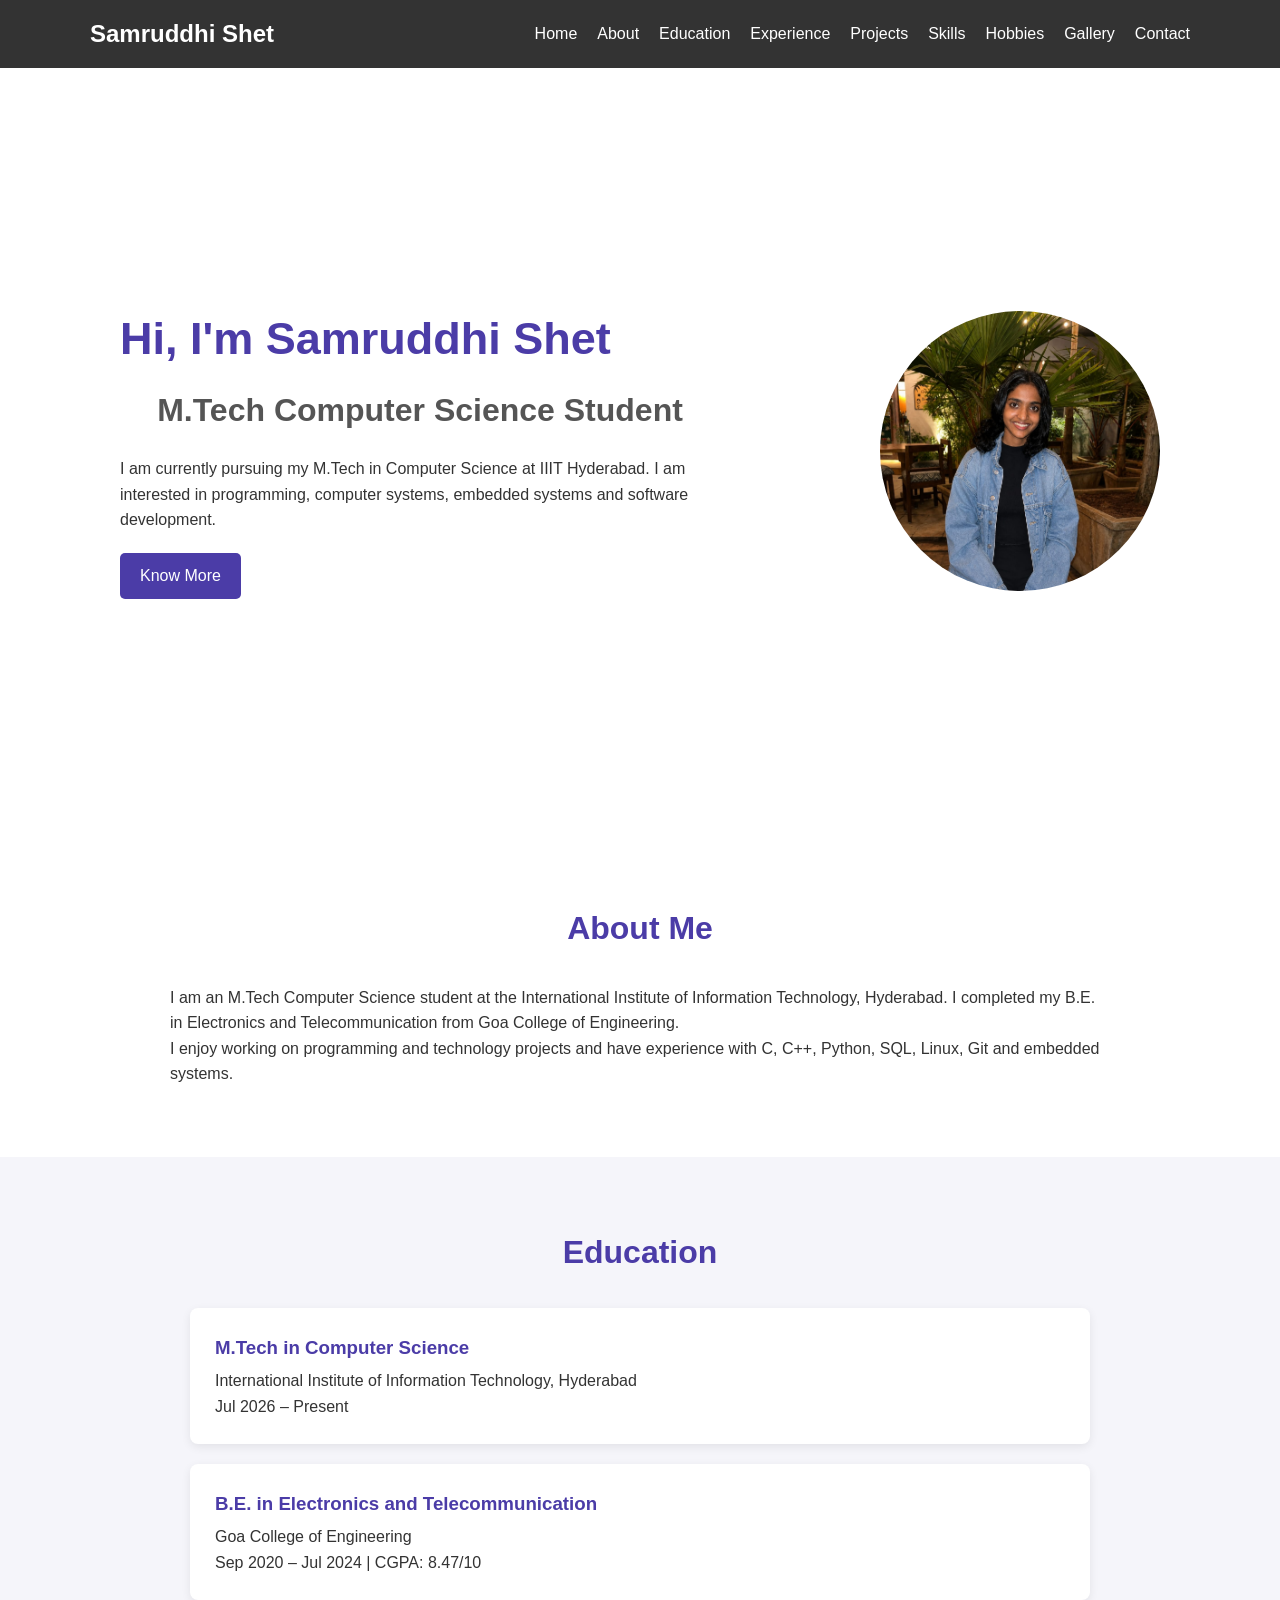
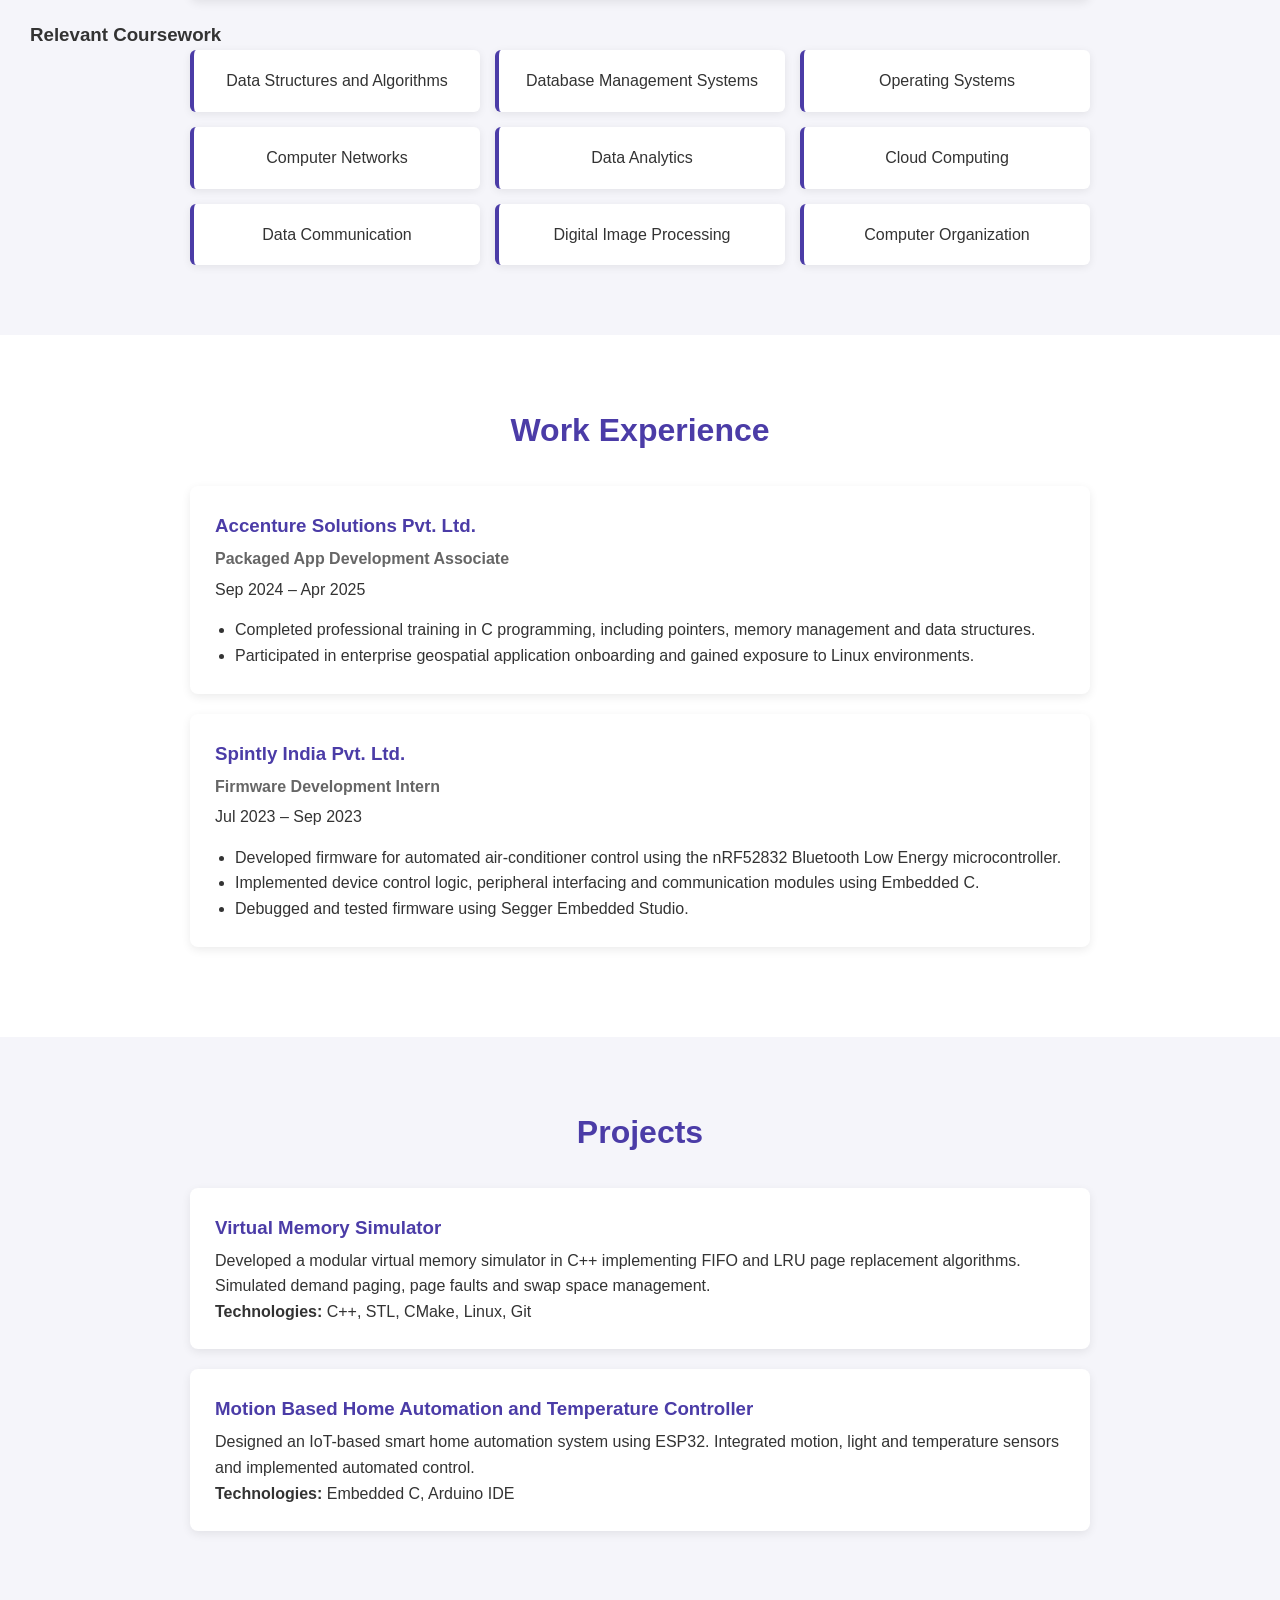
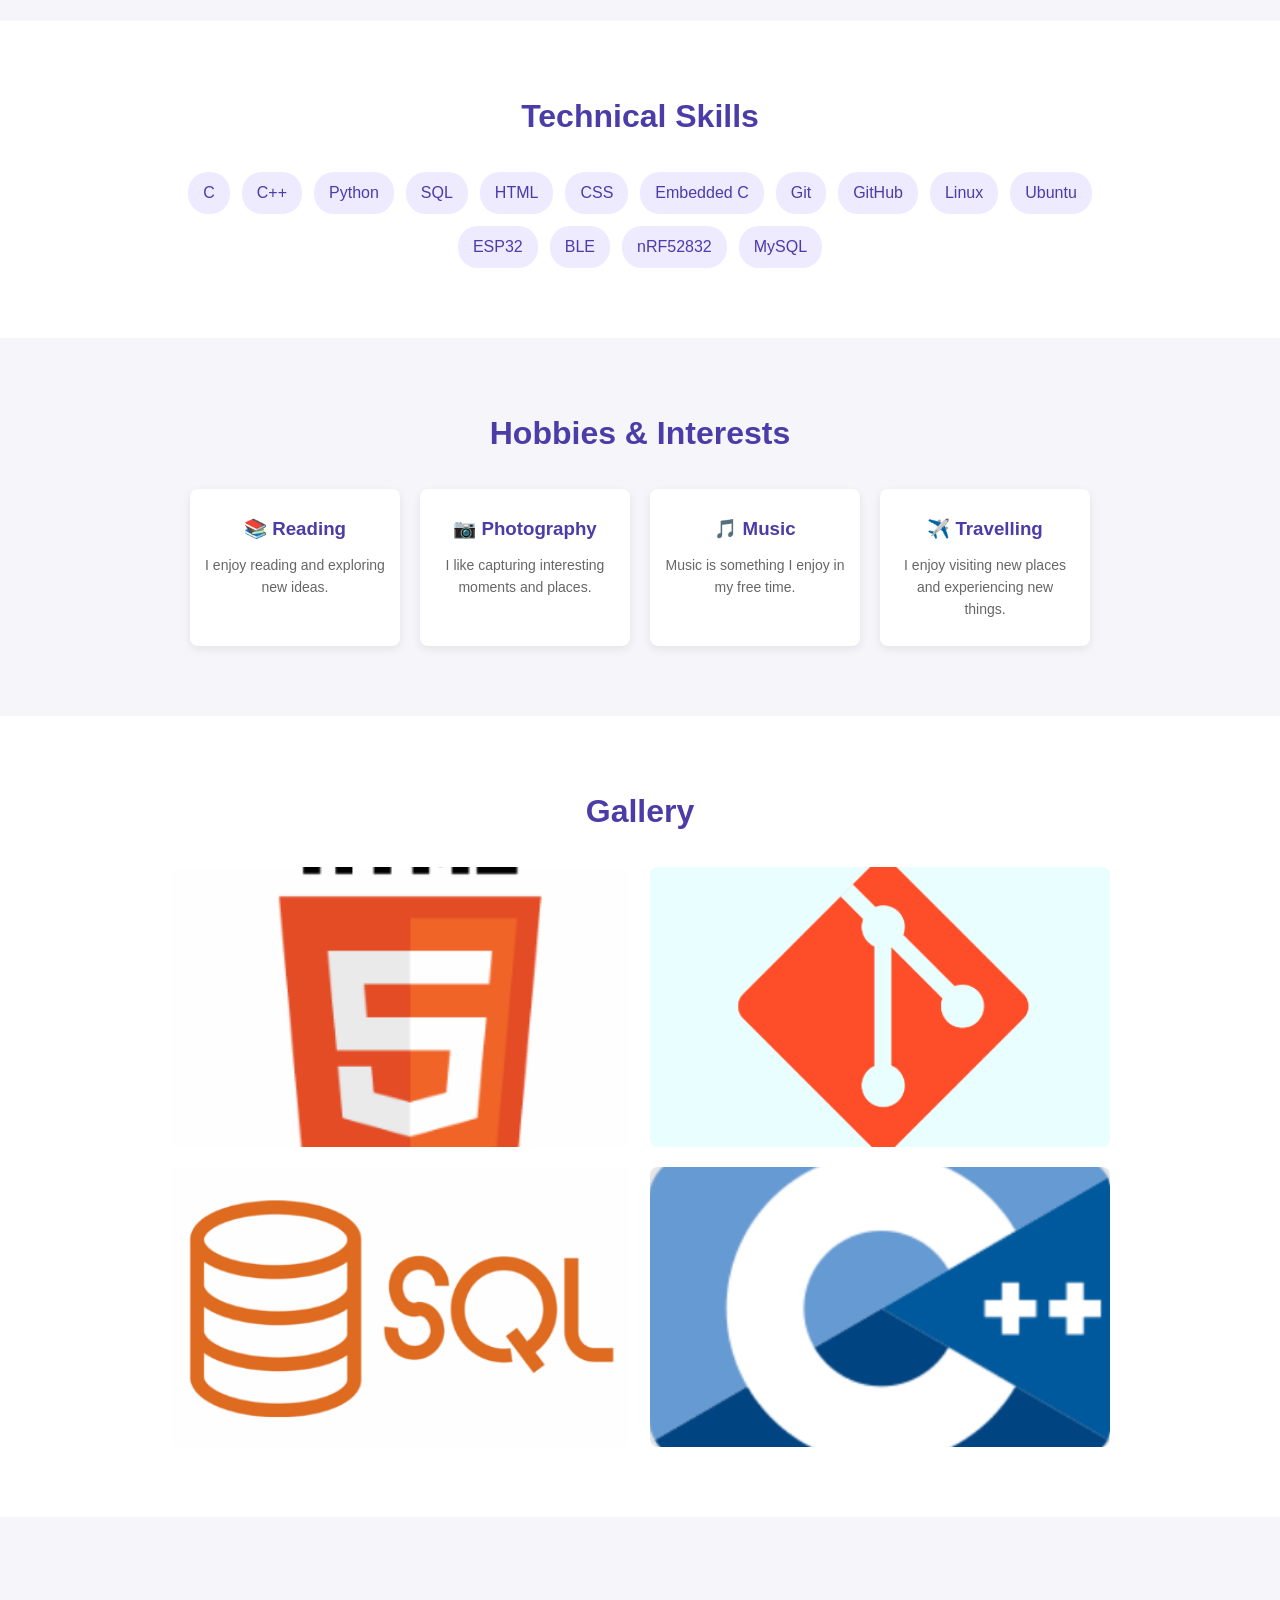
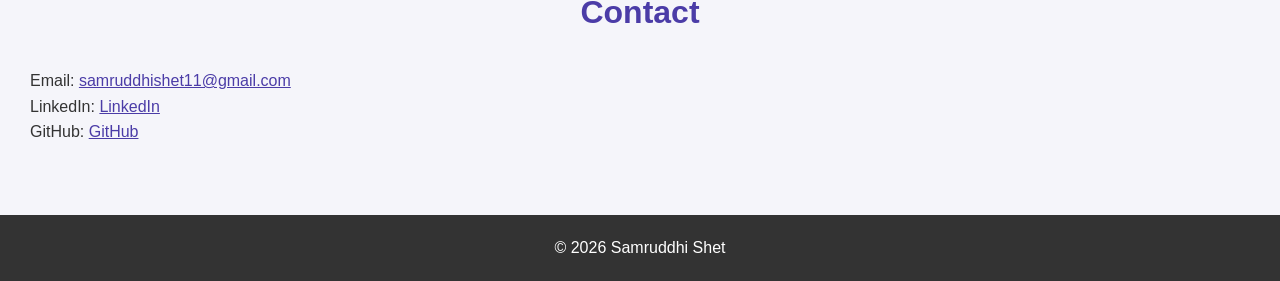
<file: index.html>
<!DOCTYPE html>
<html lang="en">
<head>
<meta charset="UTF-8">
<meta name="viewport" content="width=device-width, initial-scale=1.0">
<title>Samruddhi Shet | Portfolio</title>
<link rel="stylesheet" href="style.css">
</head>
<body>

<header>
<nav>
<h2>Samruddhi Shet</h2>
<ul>
<li><a href="#home">Home</a></li>
<li><a href="#about">About</a></li>
<li><a href="#education">Education</a></li>
<li><a href="#experience">Experience</a></li>
<li><a href="#projects">Projects</a></li>
<li><a href="#skills">Skills</a></li>
<li><a href="#hobbies">Hobbies</a></li>
<li><a href="#gallery">Gallery</a></li>
<li><a href="#contact">Contact</a></li>
</ul>
</nav>
</header>

<section id="home" class="home">
<div>
<h1>Hi, I'm Samruddhi Shet</h1>
<h2>M.Tech Computer Science Student</h2>
<p>I am currently pursuing my M.Tech in Computer Science at IIIT Hyderabad. I am interested in programming, computer systems, embedded systems and software development.</p>
<a href="#about" class="button">Know More</a>
</div>
<img src="images/profile.jpeg" alt="Samruddhi Shet">
</section>

<section id="about">
<h2>About Me</h2>
<p>I am an M.Tech Computer Science student at the International Institute of Information Technology, Hyderabad. I completed my B.E. in Electronics and Telecommunication from Goa College of Engineering.</p>
<p>I enjoy working on programming and technology projects and have experience with C, C++, Python, SQL, Linux, Git and embedded systems.</p>
</section>

<section id="education" class="light">
<h2>Education</h2>
<div class="card">
<h3>M.Tech in Computer Science</h3>
<p>International Institute of Information Technology, Hyderabad</p>
<p>Jul 2026 – Present</p>
</div>
<div class="card">
<h3>B.E. in Electronics and Telecommunication</h3>
<p>Goa College of Engineering</p>
<p>Sep 2020 – Jul 2024 | CGPA: 8.47/10</p>
</div>
<h3 class="subheading">Relevant Coursework</h3>
<div class="coursework">
<div>Data Structures and Algorithms</div>
<div>Database Management Systems</div>
<div>Operating Systems</div>
<div>Computer Networks</div>
<div>Data Analytics</div>
<div>Cloud Computing</div>
<div>Data Communication</div>
<div>Digital Image Processing</div>
<div>Computer Organization</div>
</div>
</section>

<section id="experience">
<h2>Work Experience</h2>
<div class="card">
<h3>Accenture Solutions Pvt. Ltd.</h3>
<h4>Packaged App Development Associate</h4>
<p>Sep 2024 – Apr 2025</p>
<ul>
<li>Completed professional training in C programming, including pointers, memory management and data structures.</li>
<li>Participated in enterprise geospatial application onboarding and gained exposure to Linux environments.</li>
</ul>
</div>
<div class="card">
<h3>Spintly India Pvt. Ltd.</h3>
<h4>Firmware Development Intern</h4>
<p>Jul 2023 – Sep 2023</p>
<ul>
<li>Developed firmware for automated air-conditioner control using the nRF52832 Bluetooth Low Energy microcontroller.</li>
<li>Implemented device control logic, peripheral interfacing and communication modules using Embedded C.</li>
<li>Debugged and tested firmware using Segger Embedded Studio.</li>
</ul>
</div>
</section>

<section id="projects" class="light">
<h2>Projects</h2>
<div class="card">
<h3>Virtual Memory Simulator</h3>
<p>Developed a modular virtual memory simulator in C++ implementing FIFO and LRU page replacement algorithms. Simulated demand paging, page faults and swap space management.</p>
<p><strong>Technologies:</strong> C++, STL, CMake, Linux, Git</p>
</div>
<div class="card">
<h3>Motion Based Home Automation and Temperature Controller</h3>
<p>Designed an IoT-based smart home automation system using ESP32. Integrated motion, light and temperature sensors and implemented automated control.</p>
<p><strong>Technologies:</strong> Embedded C, Arduino IDE</p>
</div>
</section>

<section id="skills">
<h2>Technical Skills</h2>
<div class="skills">
<span>C</span>
<span>C++</span>
<span>Python</span>
<span>SQL</span>
<span>HTML</span>
<span>CSS</span>
<span>Embedded C</span>
<span>Git</span>
<span>GitHub</span>
<span>Linux</span>
<span>Ubuntu</span>
<span>ESP32</span>
<span>BLE</span>
<span>nRF52832</span>
<span>MySQL</span>
</div>
</section>

<section id="hobbies" class="light">
<h2>Hobbies & Interests</h2>
<div class="hobbies">
<div>
<h3>📚 Reading</h3>
<p>I enjoy reading and exploring new ideas.</p>
</div>
<div>
<h3>📷 Photography</h3>
<p>I like capturing interesting moments and places.</p>
</div>
<div>
<h3>🎵 Music</h3>
<p>Music is something I enjoy in my free time.</p>
</div>
<div>
<h3>✈️ Travelling</h3>
<p>I enjoy visiting new places and experiencing new things.</p>
</div>
</div>
</section>

<section id="gallery">
<h2>Gallery</h2>
<div class="gallery">
<img src="images/gallery1.png" alt="Gallery Image 1">
<img src="images/gallery2.png" alt="Gallery Image 2">
<img src="images/gallery3.png" alt="Gallery Image 3">
<img src="images/gallery4.png" alt="Gallery Image 4">
</div>
</section>

<section id="contact" class="light">
<h2>Contact</h2>
<p>Email: <a href="mailto:samruddhishet11@gmail.com">samruddhishet11@gmail.com</a></p>
<p>LinkedIn: <a href="https://www.linkedin.com/in/samruddhishet" target="_blank">LinkedIn</a></p>
<p>GitHub: <a href="https://github.com/samruddhi112" target="_blank">GitHub</a></p>
</section>

<footer>
<p>© 2026 Samruddhi Shet</p>
</footer>

</body>
</html>
</file>
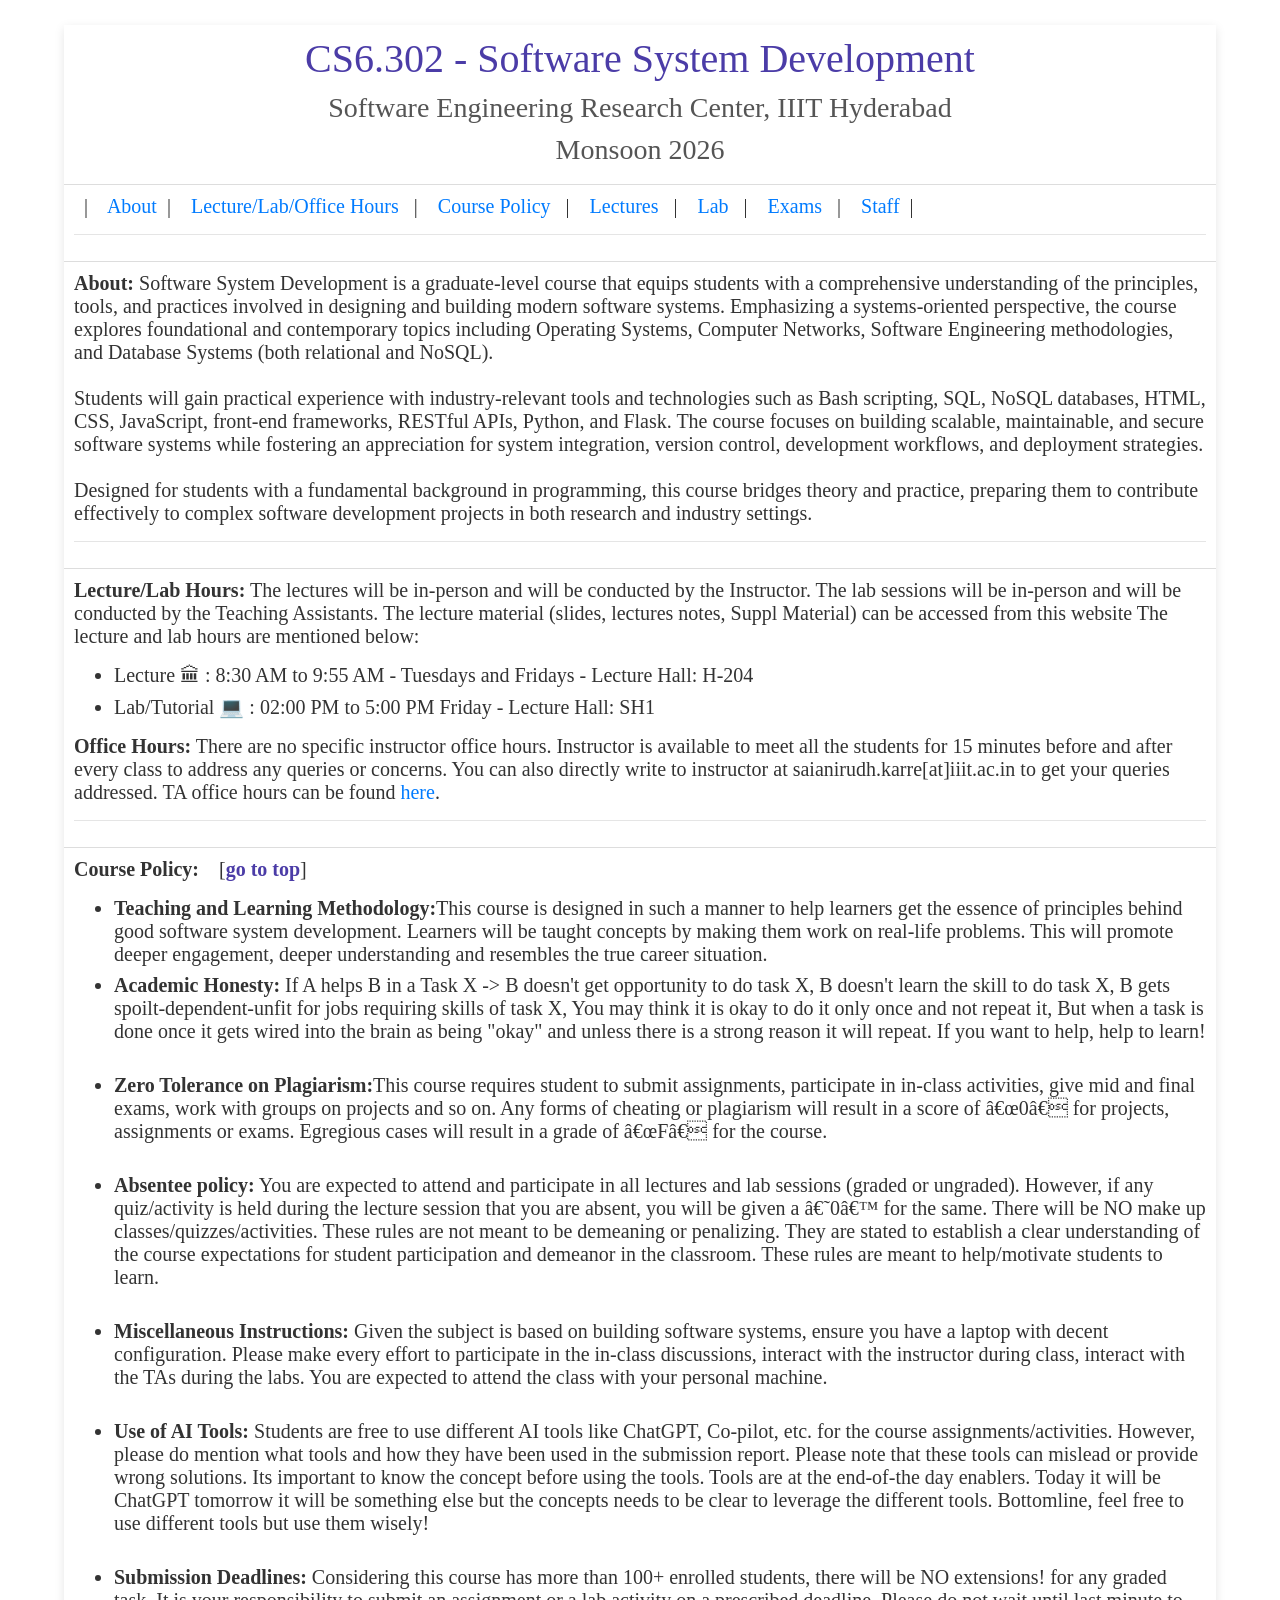
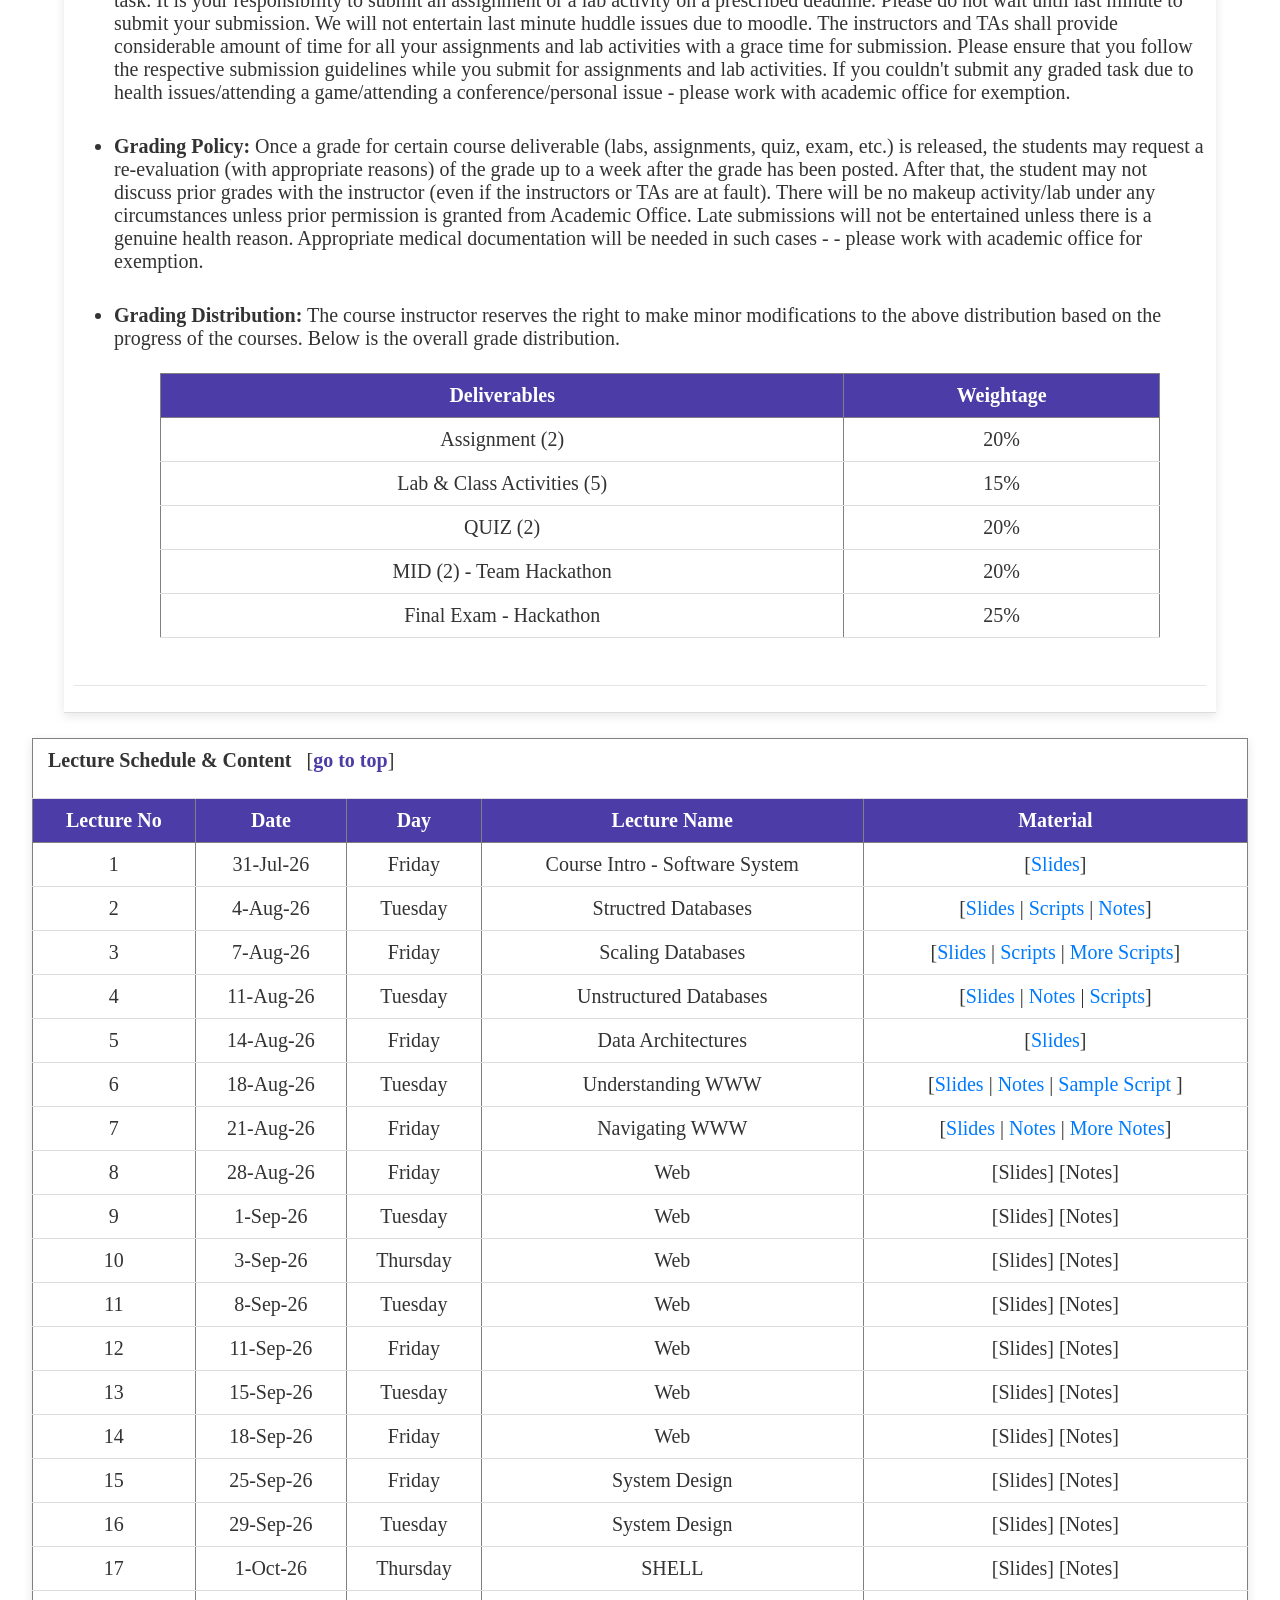
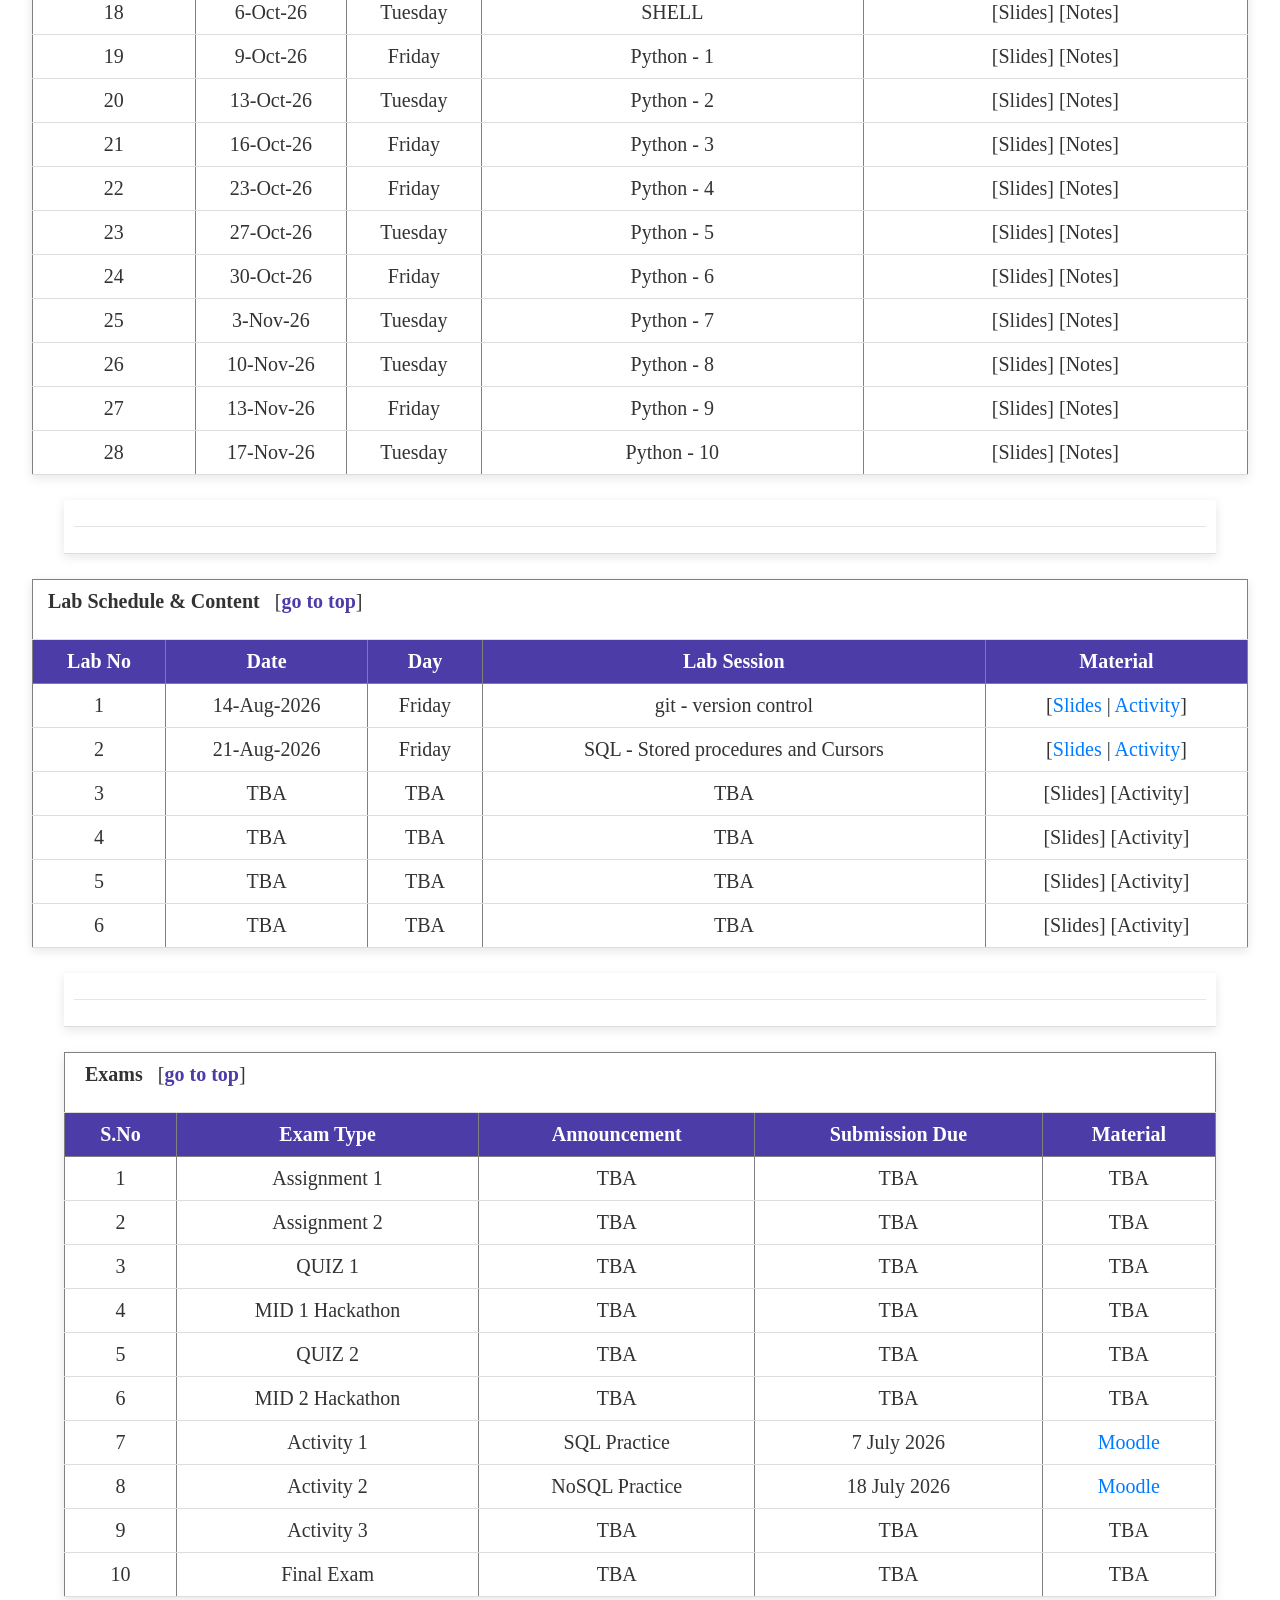
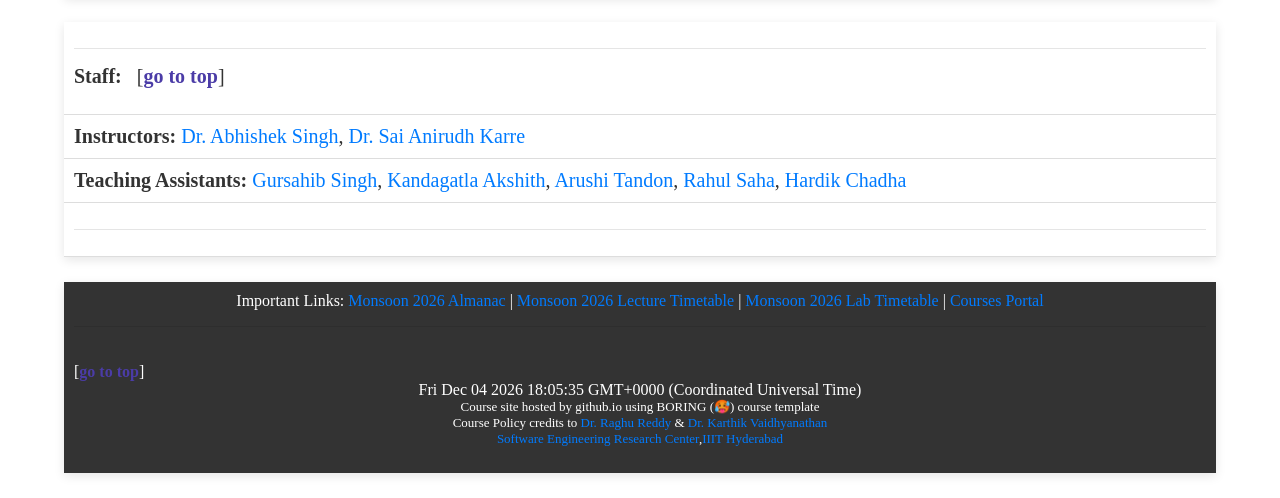
<file: ssdcoursepage.html>
<html>
<head><title>CS6.302 SSD Monsoon 2026</title>
<meta name="viewport" content="width=device-width, initial-scale=1.0"/>
<link rel="stylesheet" href="ssdstyle.css">
<link href="https://cdn.jsdelivr.net/npm/bootstrap@4.6.1/dist/css/bootstrap.min.css" rel="stylesheet" integrity="sha256-DF7Zhf293AJxJNTmh5zhoYYIMs2oXitRfBjY+9L//AY=" crossorigin="anonymous">
<style>
body {font-family: Quicksand; font-size: 20px; color:#333}
        table
        {
            font-family: Quicksand; font-size:20px; color:#333;
            border-collapse:collapse;
            width:1000px;
            padding:10px;
            border-spacing:10px
			
        }

	.light-text-row {
        color: #ADADAD; 
    }

</style>


	<script>
  
  const lastModified = new Date(document.lastModified);
 
  const formattedDate = lastModified.toLocaleString('en-US', {
    year: 'numeric',
    month: 'long',
    day: 'numeric',
    hour: '2-digit',
    minute: '2-digit'
  });

  document.getElementById("lastUpdated").innerHTML += formattedDate;
</script>
<script>
function startTime() {
  const today = new Date();
  let h = today.getHours();
  let m = today.getMinutes();
  let s = today.getSeconds();
  m = checkTime(m);
  s = checkTime(s);
  document.getElementById('txt').innerHTML = today 
  setTimeout(startTime, 1000);
}

function checkTime(i) {
  if (i < 10) {i = "0" + i};  // add zero in front of numbers < 10
  return i;
}
</script>
<script src="https://ajax.googleapis.com/ajax/libs/jquery/3.5.1/jquery.min.js"></script>
</head>
<body onload="startTime()">
	<!--<script>
	alert("All the Best for your Final Exam!"");
		</script>-->
<table align="center" width="100%" cellspacing="10" cellpadding="10" border="0">
<tr>
<td><h1 align="center" id="home">CS6.302 - Software System Development</h1><h3 align="center">Software Engineering Research Center, IIIT Hyderabad</h3> <h3 align="center">Monsoon 2026</h3></td>
</tr>
<tr>
<td>&nbsp;&nbsp;|&nbsp;&nbsp;&nbsp; <a href="#about">About</a>&nbsp;&nbsp;|&nbsp;&nbsp;&nbsp; <a href="#lecture">Lecture/Lab/Office Hours</a> &nbsp;&nbsp;|&nbsp;&nbsp;&nbsp; <a href="#cpolicy">Course Policy</a> &nbsp;&nbsp;|&nbsp;&nbsp;&nbsp; <a href="#schedule">Lectures</a> &nbsp;&nbsp;|&nbsp;&nbsp;&nbsp;  <a href="#lab">Lab</a> &nbsp;&nbsp;|&nbsp;&nbsp;&nbsp; <a href="#activity">Exams</a> &nbsp;&nbsp;|&nbsp;&nbsp;&nbsp; <a href="#staff">Staff</a>&nbsp;&nbsp;|&nbsp;&nbsp;&nbsp; <hr></td>
</tr>
<tr>
<td> <p align="left"><b id="about">About:</b> Software System Development is a graduate-level course that equips students with a comprehensive understanding of the principles, tools, and practices involved in designing and building modern software systems. Emphasizing a systems-oriented perspective, the course explores foundational and contemporary topics including Operating Systems, Computer Networks, Software Engineering methodologies, and Database Systems (both relational and NoSQL).
<br>
<br>
Students will gain practical experience with industry-relevant tools and technologies such as Bash scripting, SQL, NoSQL databases, HTML, CSS, JavaScript, front-end frameworks, RESTful APIs, Python, and Flask. The course focuses on building scalable, maintainable, and secure software systems while fostering an appreciation for system integration, version control, development workflows, and deployment strategies.
<br>
<br>
Designed for students with a fundamental background in programming, this course bridges theory and practice, preparing them to contribute effectively to complex software development projects in both research and industry settings.<hr></td>
</tr>
<tr>
<td> <p align="left"><b id="lecture">Lecture/Lab Hours:</b> The lectures will be in-person and will be conducted by the Instructor. The lab sessions will be in-person and will be conducted by the Teaching Assistants. The lecture material (slides, lectures notes, Suppl Material) can be accessed from this website The lecture and lab hours are mentioned below:

<ul><li>Lecture &#x1F3DB; : 8:30 AM to 9:55 AM - Tuesdays and Fridays - Lecture Hall: H-204</li> <li>Lab/Tutorial &#x1F4BB; : 02:00 PM to 5:00 PM Friday - Lecture Hall: SH1 </li></ul></p>
<p align="left"><b>Office Hours:</b> There are no specific instructor office hours. Instructor is available to meet all the students for 15 minutes before and after every class to address any queries or concerns. You can also directly write to instructor at saianirudh.karre[at]iiit.ac.in to get your queries addressed. TA office hours can be found <a href="#staff">here</a>.
</p><hr>
</td>
</tr>
<tr>
<td>
<p align="left"><b id="cpolicy">Course Policy:</b> &nbsp;&nbsp;&nbsp;[<a href="#home">go to top</a>]
<ul>
<li><b>Teaching and Learning Methodology:</b>This course is designed in such a manner to help learners get the essence of principles behind good software system development. Learners will be taught concepts by making them work on real-life problems. This will promote deeper engagement, deeper understanding and resembles the true career situation. 
</li>
<li><b>Academic Honesty:</b> If A helps B in a Task X -> B doesn't get opportunity to do task X, B doesn't learn the skill to do task X, B gets spoilt-dependent-unfit for jobs requiring skills of task X, You may think it is okay to do it only once and not repeat it, But when a task is done once it gets wired into the brain as being "okay" and unless there is a strong reason it will repeat. If you want to help, help to learn!
<br>
<br> 
</li>
<li><b>Zero Tolerance on Plagiarism:</b>This course requires student to submit assignments, participate in in-class activities, give mid and final exams, work with groups on projects and so on. Any forms of cheating or plagiarism will result in a score of “0” for projects, assignments or exams. Egregious cases will result in a grade of “F” for the course.
<br>
<br> 
</li>
<li><b>Absentee policy:</b> You are expected to attend and participate in all lectures and lab sessions (graded or ungraded).  However, if any quiz/activity is held during the lecture session that you are absent, you will be given a ‘0’ for the same. There will be NO make up classes/quizzes/activities. These rules are not meant to be demeaning or penalizing. They are stated to establish a clear understanding of the course expectations for student participation and demeanor in the classroom. These rules are meant to help/motivate students to learn. 
<br>
<br> 
</li>
<li><b>Miscellaneous Instructions:</b> Given the subject is based on building software systems, ensure you have a laptop with decent configuration. Please make every effort to participate in the in-class discussions, interact with the instructor during class, interact with the TAs during the labs. You are expected to attend the class with your personal machine. 
<br>
<br> 
</li>
<li><b>Use of AI Tools:</b> Students are free to use different AI tools like ChatGPT, Co-pilot, etc. for the course assignments/activities. However, please do mention what tools and how they have been used in the submission report. Please note that these tools can mislead or provide wrong solutions. Its important to know the concept before using the tools. Tools are at the end-of-the day enablers. Today it will be ChatGPT tomorrow it will be something else but the concepts needs to be clear to leverage the different tools. Bottomline, feel free to use different tools but use them wisely!
<br>
<br> 
</li>
<li><b>Submission Deadlines:</b> Considering this course has more than 100+ enrolled students, there will be NO extensions! for any graded task. It is your responsibility to submit an assignment or a lab activity on a prescribed deadline. Please do not wait until last minute to submit your submission. We will not entertain last minute huddle issues due to moodle. The instructors and TAs shall provide considerable amount of time for all your assignments and lab activities with a grace time for submission. Please ensure that you follow the respective submission guidelines while you submit for assignments and lab activities. If you couldn't submit any graded task due to health issues/attending a game/attending a conference/personal issue - please work with academic office for exemption. 
<br>
<br> 
</li>
<li><b>Grading Policy:</b> Once a grade for certain course deliverable (labs, assignments, quiz, exam, etc.) is released, the students may request a re-evaluation (with appropriate reasons) of the grade up to a week after the grade has been posted. After that, the student may not discuss prior grades with the instructor (even if the instructors or TAs are at fault). There will be no makeup activity/lab under any circumstances unless prior permission is granted from Academic Office. Late submissions will not be entertained unless there is a genuine health reason. Appropriate medical documentation will be needed in such cases - - please work with academic office for exemption.
<br>
<br> 
</li>
<li><b>Grading Distribution:</b> The course instructor reserves the right to make minor modifications to the above distribution based on the progress of the courses. Below is the overall grade distribution.
<br>
<br> 
<table border="1" align="center">
<tr align="center"><th>Deliverables</th><th>Weightage</th></tr>
<tr align="center"><td>Assignment (2)</td><td>20%</td></tr>
<tr align="center"><td>Lab & Class Activities (5)</td><td>15%</td></tr>
<tr align="center"><td>QUIZ (2)</td><td>20%</td></tr>
<tr align="center"><td>MID (2) - Team Hackathon</td><td>20%</td></tr>
<tr align="center"><td>Final Exam - Hackathon</td><td>25%</td></tr>
</table>
</li>
<br>
<!--<li><b>Evaluation Rubric:</b> All evaluations as part of this course follow below evaluation rubric. TAs will follow below guidelines for evaluating assignments and lab activities for this course.
<br>
<br>
<table border="1" align="center" width="10%">
<tr><th>Rubric</th><th>Input(15%)</th><th>Logic(60%)</th><th>Output(15%)</th><th>Submission(10%)</th></tr>
<tr><td>Exceptional (100%)</td><td>All inputs are working as per the requirements</td><td>Logic is accurate and as per the requirements defined in the question</td><td>All outputs are returned as per the requirements</td><td>Script submissions are correct and as per requirements</td></tr>
<tr><td>Acceptable (70%)</td><td>Inputs are partially working as per the requirements</td><td>Logic is almost correct and as per the requirements defined in the question</td><td>Outputs are partially returned as per the requirements</td><td>Script submissions is partially correct and as per requirements</td></tr>
<tr><td>Beginning (30%)</td><td>At least one input is working as per the requirements</td><td>Logic is partially correct and as per the requirements defined in the question</td><td>At least one output is returned as per the requirement</td><td>Atleast one part of the script submission is correct and as per requirements</td></tr>
<tr><td>No Response (0%)</td><td>None of the inputs are working as per the requirements</td><td>Logic is incorrect and not as per the requirements defined in the question</td><td>None of the outputs are returned as per the requirements</td><td>Script submissions is incorrect and not as per requirements</td></tr>
</table> 
</li>-->
</ul><hr>
</p>
</td>
</tr>
</tr>
</table> 

<table border="1" align="center" width="10%" class="tg">
<tr>
<td colspan="5"><p align="left"><b id="schedule">&nbsp;Lecture Schedule & Content</b>&nbsp;&nbsp;&nbsp;[<a href="#home">go to top</a>]</p></td>
</tr >
  <tr align="center">
    <th class="tg-7btt">Lecture No</th>
    <th class="tg-7btt">Date</th>
    <th class="tg-7btt">Day</th>
    <th class="tg-7btt">Lecture Name</th>
    <th class="tg-7btt">Material</th>
  </tr>
<tbody align="center">
  <tr>
    <td class="tg-c3ow">1</td>
    <td class="tg-c3ow">31-Jul-26</td>
    <td class="tg-c3ow">Friday</td>
    <td class="tg-c3ow">Course Intro - Software System</td>
    <td class="tg-c3ow">[<a href="https://docs.google.com/viewer?url=https://raw.githubusercontent.com/serc-iiith/serc-iiith.github.io/main/CourseContent/CS6302_M26/SSD_Class1.pdf" target="_blank">Slides</a>]</td>
  </tr>
  <tr>
    <td class="tg-c3ow">2</td>
    <td class="tg-c3ow">4-Aug-26</td>
    <td class="tg-c3ow">Tuesday</td>
    <td class="tg-c3ow">Structred Databases</td>
    <td class="tg-c3ow">[<a href="https://docs.google.com/viewer?url=https://raw.githubusercontent.com/serc-iiith/serc-iiith.github.io/main/CourseContent/CS6302_M26/StructuredData.pdf" target="_blank">Slides</a> | <a href="https://docs.google.com/viewer?url=https://raw.githubusercontent.com/serc-iiith/serc-iiith.github.io/main/CourseContent/CS6302_M26/databases.sql" target="_blank">Scripts</a> | <a href="https://tinted-rumba-8c6.notion.site/Structured-Databases-2456a6248bf6805f83e1cbf0a58761ec" target="_blank">Notes</a>]</td>
  </tr>
  <tr>
    <td class="tg-c3ow">3</td>
    <td class="tg-c3ow">7-Aug-26</td>
    <td class="tg-c3ow">Friday</td>
    <td class="tg-c3ow">Scaling Databases</td>
    <td class="tg-c3ow">[<a href="https://docs.google.com/viewer?url=https://raw.githubusercontent.com/serc-iiith/serc-iiith.github.io/main/CourseContent/CS6302_M26/ScalingDatabases.pdf" target="_blank">Slides</a> | <a href="https://docs.google.com/viewer?url=https://raw.githubusercontent.com/serc-iiith/serc-iiith.github.io/main/CourseContent/CS6302_M26/databases_2.sql" target="_blank">Scripts</a> | <a href="https://docs.google.com/viewer?url=https://raw.githubusercontent.com/serc-iiith/serc-iiith.github.io/main/CourseContent/CS6302_M26/databases_3.sql" target="_blank">More Scripts</a>]</td>
  </tr>
  <tr>
    <td class="tg-c3ow">4</td>
    <td class="tg-c3ow">11-Aug-26</td>
    <td class="tg-c3ow">Tuesday</td>
    <td class="tg-c3ow">Unstructured Databases</td>
    <td class="tg-c3ow">[<a href="https://docs.google.com/viewer?url=https://raw.githubusercontent.com/serc-iiith/serc-iiith.github.io/main/CourseContent/CS6302_M26/UnStructuredDatabases.pdf" target="_blank">Slides</a> | <a href="https://tinted-rumba-8c6.notion.site/Unstructured-Databases-24b6a6248bf680679b36e76c33d301c4" target="_blank">Notes</a> | <a href="https://raw.githubusercontent.com/serc-iiith/serc-iiith.github.io/refs/heads/main/CourseContent/CS6302_M26/mongo.txt" target="_blank">Scripts</a>]</td>
  </tr>
  <tr>
    <td class="tg-c3ow">5</td>
    <td class="tg-c3ow">14-Aug-26</td>
    <td class="tg-c3ow">Friday</td>
    <td class="tg-c3ow">Data Architectures</td>
    <td class="tg-c3ow">[<a href="https://docs.google.com/viewer?url=https://raw.githubusercontent.com/serc-iiith/serc-iiith.github.io/main/CourseContent/CS6302_M26/DatabaseArchitectures.pdf" target="_blank">Slides</a>]</td>
  </tr>
  <tr>
    <td class="tg-c3ow">6</td>
    <td class="tg-c3ow">18-Aug-26</td>
    <td class="tg-c3ow">Tuesday</td>
    <td class="tg-c3ow">Understanding WWW</td>
    <td class="tg-c3ow">[<a href="https://docs.google.com/viewer?url=https://raw.githubusercontent.com/serc-iiith/serc-iiith.github.io/main/CourseContent/CS6302_M26/www.pdf" target="_blank">Slides</a> | <a href="https://tinted-rumba-8c6.notion.site/Web-Technology-2566a6248bf6800488d0c13a992502e4" target="_blank">Notes</a> | <a href="https://raw.githubusercontent.com/serc-iiith/serc-iiith.github.io/refs/heads/main/CourseContent/CS6302_M26/samplehtml.html" target="_blank">Sample Script</a> ]</td>
  </tr>
  <tr>
    <td class="tg-c3ow">7</td>
    <td class="tg-c3ow">21-Aug-26</td>
    <td class="tg-c3ow">Friday</td>
    <td class="tg-c3ow">Navigating WWW</td>
    <td class="tg-c3ow">[<a href="https://docs.google.com/viewer?url=https://raw.githubusercontent.com/serc-iiith/serc-iiith.github.io/main/CourseContent/CS6302_M26/WebLanguages.pdf" target="_blank">Slides</a> | <a href="https://github.com/serc-iiith/serc-iiith.github.io/blob/main/CourseContent/CS6302_M26/html.md" target="_blank">Notes</a> | <a href="https://github.com/serc-iiith/serc-iiith.github.io/blob/main/CourseContent/CS6302_M26/css.md" target="_blank">More Notes</a>]</td>
  </tr>
  <tr>
    <td class="tg-c3ow">8</td>
    <td class="tg-c3ow">28-Aug-26</td>
    <td class="tg-c3ow">Friday</td>
    <td class="tg-c3ow">Web</td>
    <td class="tg-c3ow">[Slides] [Notes]</td>
  </tr>
  <tr>
    <td class="tg-c3ow">9</td>
    <td class="tg-c3ow">1-Sep-26</td>
    <td class="tg-c3ow">Tuesday</td>
    <td class="tg-c3ow">Web</td>
    <td class="tg-c3ow">[Slides] [Notes]</td>
  </tr>
  <tr>
    <td class="tg-c3ow">10</td>
    <td class="tg-c3ow">3-Sep-26</td>
    <td class="tg-c3ow">Thursday</td>
    <td class="tg-c3ow">Web</td>
    <td class="tg-c3ow">[Slides] [Notes]</td>
  </tr>
  <tr>
    <td class="tg-c3ow">11</td>
    <td class="tg-c3ow">8-Sep-26</td>
    <td class="tg-c3ow">Tuesday</td>
    <td class="tg-c3ow">Web</td>
    <td class="tg-c3ow">[Slides] [Notes]</td>
  </tr>
  <tr>
    <td class="tg-c3ow">12</td>
    <td class="tg-c3ow">11-Sep-26</td>
    <td class="tg-c3ow">Friday</td>
    <td class="tg-c3ow">Web</td>
    <td class="tg-c3ow">[Slides] [Notes]</td>
  </tr>
  <tr>
    <td class="tg-c3ow">13</td>
    <td class="tg-c3ow">15-Sep-26</td>
    <td class="tg-c3ow">Tuesday</td>
    <td class="tg-c3ow">Web</td>
    <td class="tg-c3ow">[Slides] [Notes]</td>
  </tr>
  <tr>
    <td class="tg-c3ow">14</td>
    <td class="tg-c3ow">18-Sep-26</td>
    <td class="tg-c3ow">Friday</td>
    <td class="tg-c3ow">Web</td>
    <td class="tg-c3ow">[Slides] [Notes]</td>
  </tr>
  <tr>
    <td class="tg-c3ow">15</td>
    <td class="tg-c3ow">25-Sep-26</td>
    <td class="tg-c3ow">Friday</td>
    <td class="tg-c3ow">System Design</td>
    <td class="tg-c3ow">[Slides] [Notes]</td>
  </tr>
  <tr>
    <td class="tg-c3ow">16</td>
    <td class="tg-c3ow">29-Sep-26</td>
    <td class="tg-c3ow">Tuesday</td>
    <td class="tg-c3ow">System Design</td>
    <td class="tg-c3ow">[Slides] [Notes]</td>
  </tr>
  <tr>
    <td class="tg-c3ow">17</td>
    <td class="tg-c3ow">1-Oct-26</td>
    <td class="tg-c3ow">Thursday</td>
    <td class="tg-c3ow">SHELL</td>
    <td class="tg-c3ow">[Slides] [Notes]</td>
  </tr>
  <tr>
    <td class="tg-c3ow">18</td>
    <td class="tg-c3ow">6-Oct-26</td>
    <td class="tg-c3ow">Tuesday</td>
    <td class="tg-c3ow">SHELL</td>
    <td class="tg-c3ow">[Slides] [Notes]</td>
  </tr>
  <tr>
    <td class="tg-c3ow">19</td>
    <td class="tg-c3ow">9-Oct-26</td>
    <td class="tg-c3ow">Friday</td>
    <td class="tg-c3ow">Python - 1</td>
    <td class="tg-c3ow">[Slides] [Notes]</td>
  </tr>
  <tr>
    <td class="tg-c3ow">20</td>
    <td class="tg-c3ow">13-Oct-26</td>
    <td class="tg-c3ow">Tuesday</td>
    <td class="tg-c3ow">Python - 2</td>
    <td class="tg-c3ow">[Slides] [Notes]</td>
  </tr>
  <tr>
    <td class="tg-c3ow">21</td>
    <td class="tg-c3ow">16-Oct-26</td>
    <td class="tg-c3ow">Friday</td>
    <td class="tg-c3ow">Python - 3</td>
    <td class="tg-c3ow">[Slides] [Notes]</td>
  </tr>
  <tr>
    <td class="tg-c3ow">22</td>
    <td class="tg-c3ow">23-Oct-26</td>
    <td class="tg-c3ow">Friday</td>
    <td class="tg-c3ow">Python - 4</td>
    <td class="tg-c3ow">[Slides] [Notes]</td>
  </tr>
  <tr>
    <td class="tg-c3ow">23</td>
    <td class="tg-c3ow">27-Oct-26</td>
    <td class="tg-c3ow">Tuesday</td>
    <td class="tg-c3ow">Python - 5</td>
    <td class="tg-c3ow">[Slides] [Notes]</td>
  </tr>
  <tr>
    <td class="tg-c3ow">24</td>
    <td class="tg-c3ow">30-Oct-26</td>
    <td class="tg-c3ow">Friday</td>
    <td class="tg-c3ow">Python - 6</td>
    <td class="tg-c3ow">[Slides] [Notes]</td>
  </tr>
  <tr>
    <td class="tg-c3ow">25</td>
    <td class="tg-c3ow">3-Nov-26</td>
    <td class="tg-c3ow">Tuesday</td>
    <td class="tg-c3ow">Python - 7</td>
    <td class="tg-c3ow">[Slides] [Notes]</td>
  </tr>
  <tr>
    <td class="tg-c3ow">26</td>
    <td class="tg-c3ow">10-Nov-26</td>
    <td class="tg-c3ow">Tuesday</td>
    <td class="tg-c3ow">Python - 8</td>
    <td class="tg-c3ow">[Slides] [Notes]</td>
  </tr>
  <tr>
    <td class="tg-c3ow">27</td>
    <td class="tg-c3ow">13-Nov-26</td>
    <td class="tg-c3ow">Friday</td>
    <td class="tg-c3ow">Python - 9</td>
    <td class="tg-c3ow">[Slides] [Notes]</td>
  </tr>
  <tr>
    <td class="tg-c3ow">28</td>
    <td class="tg-c3ow">17-Nov-26</td>
    <td class="tg-c3ow">Tuesday</td>
    <td class="tg-c3ow">Python - 10</td>
    <td class="tg-c3ow">[Slides] [Notes]</td>
  </tr>
</tbody></table>
<table align="center" width="10%" cellspacing="10" cellpadding="10" border="0">
<tr><td><hr></td></tr>
</table>

<table border="1" align="center" width="10%" class="tg">
<tr>
<td colspan="5"><p align="left"><b id="lab">&nbsp;Lab Schedule & Content</b>&nbsp;&nbsp;&nbsp;[<a href="#home">go to top</a>]</p></td>
</tr >
  <tr align="center">
    <th class="tg-bobw">Lab No</th>
    <th class="tg-bobw">Date</th>
    <th class="tg-bobw">Day</th>
    <th class="tg-bobw">Lab Session</th>
    <th class="tg-bobw">Material</th>
  </tr>
<tbody align="center">
  <tr>
    <td class="tg-8d8j">1</td>
    <td class="tg-8d8j">14-Aug-2026</td>
    <td class="tg-8d8j">Friday</td>
    <td class="tg-8d8j">git - version control</td>
    <td class="tg-8d8j">[<a href="https://docs.google.com/viewer?url=https://raw.githubusercontent.com/serc-iiith/serc-iiith.github.io/main/CourseContent/CS6302_M26/Labs/lab01/GitLab.pdf" target="_blank">Slides</a> | <a href="https://docs.google.com/viewer?url=https://raw.githubusercontent.com/serc-iiith/serc-iiith.github.io/main/CourseContent/CS6302_M26/Labs/lab01/GitLabActivity.pdf" target="_blank">Activity</a>]</td>
  </tr>
  <tr>
    <td class="tg-8d8j">2</td>
    <td class="tg-8d8j">21-Aug-2026</td>
    <td class="tg-8d8j">Friday</td>
    <td class="tg-8d8j">SQL - Stored procedures and Cursors</td>
    <td class="tg-8d8j">[<a href="https://docs.google.com/viewer?url=https://raw.githubusercontent.com/serc-iiith/serc-iiith.github.io/main/CourseContent/CS6302_M26/Labs/lab02/SP.pdf" target="_blank">Slides</a> | <a href="https://docs.google.com/viewer?url=https://raw.githubusercontent.com/serc-iiith/serc-iiith.github.io/main/CourseContent/CS6302_M26/Labs/lab02/lab_activity_2.pdf" target="_blank">Activity</a>]</td>
  </tr>
  <tr>
    <td class="tg-8d8j">3</td>
    <td class="tg-8d8j">TBA</td>
    <td class="tg-8d8j">TBA</td>
    <td class="tg-8d8j">TBA</td>
    <td class="tg-8d8j">[Slides] [Activity]</td>
  </tr>
  <tr>
    <td class="tg-8d8j">4</td>
    <td class="tg-8d8j">TBA</td>
    <td class="tg-8d8j">TBA</td>
    <td class="tg-8d8j">TBA</td>
    <td class="tg-8d8j">[Slides] [Activity]</td>
  </tr>
  <tr>
    <td class="tg-8d8j">5</td>
    <td class="tg-8d8j">TBA</td>
    <td class="tg-8d8j">TBA</td>
    <td class="tg-8d8j">TBA</td>
    <td class="tg-8d8j">[Slides] [Activity]</td>
  </tr>
  <tr>
    <td class="tg-8d8j">6</td>
    <td class="tg-8d8j">TBA</td>
    <td class="tg-8d8j">TBA</td>
    <td class="tg-8d8j">TBA</td>
    <td class="tg-8d8j">[Slides] [Activity]</td>
  </tr>
</tbody></table>

<table align="center" width="10%" cellspacing="10" cellpadding="10" border="0">
<tr><td><hr></td></tr>
</table>
<table align="center" width="10%" border="1">
<tr><td colspan="5">
<p align="left"> <b id="activity">&nbsp; Exams</b>&nbsp;&nbsp;&nbsp;[<a href="#home">go to top</a>]</p>
</td>
</tr>
  <tr align="center">
    <th class="tg-bobw">S.No</th>
    <th class="tg-bobw">Exam Type</th>
    <th class="tg-bobw">Announcement</th>
    <th class="tg-bobw">Submission Due</th>
    <th class="tg-bobw">Material</th>
  </tr>
<tbody align="center">
  <tr>
    <td class="tg-8d8j">1</td>
    <td class="tg-8d8j">Assignment 1</td>
    <td class="tg-8d8j">TBA</td>
    <td class="tg-8d8j">TBA</td>
    <td class="tg-8d8j">TBA</td>
  </tr>
  <tr>
    <td class="tg-8d8j">2</td>
    <td class="tg-8d8j">Assignment 2</td>
    <td class="tg-8d8j">TBA</td>
    <td class="tg-8d8j">TBA</td>
    <td class="tg-8d8j">TBA</td>
  </tr>
  <tr>
    <td class="tg-8d8j">3</td>
    <td class="tg-8d8j">QUIZ 1</td>
    <td class="tg-8d8j">TBA</td>
    <td class="tg-8d8j">TBA</td>
    <td class="tg-8d8j">TBA</td>
  </tr>
  <tr>
    <td class="tg-8d8j">4</td>
    <td class="tg-8d8j">MID 1 Hackathon</td>
    <td class="tg-8d8j">TBA</td>
    <td class="tg-8d8j">TBA</td>
    <td class="tg-8d8j">TBA</td>
  </tr>
  <tr>
    <td class="tg-8d8j">5</td>
    <td class="tg-8d8j">QUIZ 2</td>
    <td class="tg-8d8j">TBA</td>
    <td class="tg-8d8j">TBA</td>
    <td class="tg-8d8j">TBA</td>
  </tr>
	 <tr>
    <td class="tg-8d8j">6</td>
    <td class="tg-8d8j">MID 2 Hackathon</td>
    <td class="tg-8d8j">TBA</td>
    <td class="tg-8d8j">TBA</td>
    <td class="tg-8d8j">TBA</td>
  </tr>
  <tr>
    <td class="tg-8d8j">7</td>
    <td class="tg-8d8j">Activity 1</td>
    <td class="tg-8d8j">SQL Practice</td>
    <td class="tg-8d8j">7 July 2026</td>
    <td class="tg-8d8j"><a href="https://courses.iiit.ac.in/mod/assign/view.php?id=69645" target="_blank">Moodle</a></td>
  </tr>
  <tr>
    <td class="tg-8d8j">8</td>
    <td class="tg-8d8j">Activity 2</td>
    <td class="tg-8d8j">NoSQL Practice</td>
    <td class="tg-8d8j">18 July 2026</td>
    <td class="tg-8d8j"><a href="https://courses.iiit.ac.in/mod/assign/view.php?id=70178" target="_blank">Moodle</a></td>
  </tr>
  <tr>
    <td class="tg-8d8j">9</td>
    <td class="tg-8d8j">Activity 3</td>
    <td class="tg-8d8j">TBA</td>
    <td class="tg-8d8j">TBA</td>
    <td class="tg-8d8j">TBA</td>
  </tr>
  <tr>
    <td class="tg-8d8j">10</td>
    <td class="tg-8d8j">Final Exam</td>
    <td class="tg-8d8j">TBA</td>
    <td class="tg-8d8j">TBA</td>
    <td class="tg-8d8j">TBA</td>
  </tr>
</tbody></table>




<table align="center" width="10%" border="0">
<tr>
<td><hr> <p align="left"><b id="staff">Staff:</b>&nbsp;&nbsp;&nbsp;[<a href="#home">go to top</a>] </p></td>
<tr>
<td><b>Instructors:</b> <a href="https://sites.google.com/view/abhishek-singh/home" target="_blank">Dr. Abhishek Singh</a>, <a href="https://sai11101989.github.io" target="_blank">Dr. Sai Anirudh Karre</a> </td>
</tr>
<tr>
<td><b>Teaching Assistants:</b> <a href="https://www.linkedin.com/in/gursahib-singh-18392736a/" target="_blank">Gursahib Singh</a>, <a href="https://www.linkedin.com/in/kandagatla-akshith-4b9a5131b/" target="_blank">Kandagatla Akshith</a>, <a href="https://www.linkedin.com/in/arushi-tandon-5139982a0/" target="_blank">Arushi Tandon</a>, <a href="https://www.linkedin.com/in/rahulsaha99/" target="_blank">Rahul Saha</a>, <a href="https://www.linkedin.com/in/hardik-chadha-876338266/" target="_blank">Hardik Chadha</a></td>
</tr>
<tr><td><hr></td></tr>
</table>
<table align="center" width="10%" cellspacing="10" cellpadding="10" border="0">
<tr>
<td><p align="center"><font face="Quicksand" size="3">
Important Links: <a href="https://intranet.iiit.ac.in/offices/static/files/Monsoon_2026_Almanac_Final.pdf" target="_blank">Monsoon 2026 Almanac</a> | <a href="https://intranet.iiit.ac.in/offices/static/files/Lecture_Timetable_M26-V3.pdf" target="_blank">Monsoon 2026 Lecture Timetable</a> | <a href="https://intranet.iiit.ac.in/offices/static/files/Non-UG1_Lab%26Tutorial_timetable_M26-V3.pdf" target="_blank">Monsoon 2026 Lab Timetable</a> | <a href="https://courses.iiit.ac.in/course/view.php?id=5840" target="_blank">Courses Portal</a> 
</font></p><hr></td>
</tr>
<tr>
<td>  <font face="Quicksand" size="3"> [<a href="#home">go to top</a>]<br><div align="center" id="txt"></div></font> 
<p align="center"><font face="Quicksand" size="2">
		Course site hosted by github.io using BORING (&#129397;) course template <br>
		
		Course Policy credits to <a href="https://faculty.iiit.ac.in/~raghu.reddy/Home.html">Dr. Raghu Reddy</a> & <a href="https://karthikvaidhyanathan.com/">Dr. Karthik Vaidhyanathan</a><br>
	<a href="https://serc.iiit.ac.in">Software Engineering Research Center</a>,<a href="https://iiit.ac.in">IIIT Hyderabad</a></font><br> </p><!--<br><p id="lastUpdated" align="center"><font face="Quicksand" size="2">Site Last Updated on: </font></p>--></td>
</tr>
</table>


	</body>
</html>
</file>
<file: style.css>
* {
margin: 0;
padding: 0;
box-sizing: border-box;
}
html{
scroll-behavior: smooth;
}
body{
font-family: Arial, sans-serif;
line-height: 1.6;
color: #333;
}
header{
background: #333;
color: white;
padding: 15px 40px;
position: sticky;
top: 0;
}
nav{
display: flex;
justify-content: space-between;
align-items: center;
max-width: 1100px;
margin: auto;
}
nav ul{
display: flex;
list-style: none;
gap: 20px;
}
nav a{
color: white;
text-decoration: none;
}
nav a:hover{
color: #b9a7ff;
}
.home{
min-height: 85vh;
display: flex;
align-items: center;
justify-content: space-between;
gap: 50px;
max-width: 1100px;
margin: auto;
padding: 60px 30px;
}
.home div{
max-width: 600px;
}
.home h1{
font-size: 45px;
color: #4b3ca7;
}
.home h2{
margin: 10px 0;
color: #555;
}
.home p {
margin: 20px 0;
}
.home img{
width: 280px;
height: 280px;
object-fit: cover;
border-radius: 50%;
}
.button {
display: inline-block;
background: #4b3ca7;
color: white;
padding: 10px 20px;
text-decoration: none;
border-radius: 5px;
}
section{
max-width: 1000px;
margin: auto;
padding: 70px 30px;
}
section h2 {
text-align: center;
color: #4b3ca7;
margin-bottom: 30px;
font-size: 32px;
}
.light{
max-width: none;
background: #f5f5fa;
}
.card{
background: white;
padding: 25px;
margin: 20px auto;
max-width: 900px;
border-radius: 8px;
box-shadow: 0 3px 10px rgba(0,0,0,0.08);
}
.card h3{
color: #4b3ca7;
margin-bottom: 5px;
}
.card h4{
color: #666;
margin-bottom: 5px;
}
.card ul{
padding-left: 20px;
margin-top: 15px;
}
.skills{
display: flex;
flex-wrap: wrap;
justify-content: center;
gap: 12px;
}
.skills span {
background: #eeeaff;
color: #4b3ca7;
padding: 8px 15px;
border-radius: 20px;
}
.gallery{
display: grid;
grid-template-columns: repeat(2, 1fr);
gap: 20px;
}
.gallery img {
width: 100%;
height: 280px;
object-fit: cover;
border-radius: 8px;
}
.gallery img:hover{
transform: scale(1.02);
}
a{
color: #4b3ca7;
}
footer{
background: #333;
color: white;
text-align: center;
padding: 20px;
}
.hobbies{
display: grid;
grid-template-columns: repeat(4, 1fr);
gap: 20px;
max-width: 900px;
margin: auto;
}
.hobbies div{
background: white;
padding: 25px 15px;
text-align: center;
border-radius: 8px;
box-shadow: 0 3px 10px rgba(0,0,0,0.08);
}
.hobbies h3{
color: #4b3ca7;
margin-bottom: 10px;
}
.hobbies p{
font-size: 14px;
color: #666;
}
.hobbies div:hover{
transform: translateY(-4px);
}
.coursework{
display: grid;
grid-template-columns: repeat(3, 1fr);
gap: 15px;
max-width: 900px;
margin: auto;
}
.coursework div{
background: white;
padding: 18px;
text-align: center;
border-left: 4px solid #4b3ca7;
border-radius: 6px;
box-shadow: 0 2px 8px rgba(0,0,0,0.08);
}
.coursework div:hover{
background: #eeeaff;
}
</file>
<file: ssdstyle.css>
body{
font-family:Arial, sans-serif;
background:#f4f5fb;
color:#333;
margin:0;
}
table{
border-collapse:collapse;
}
body >table{
width:90% !important;
margin:25px auto !important;
background:white;
box-shadow:0 3px 10px rgba(0,0,0,0.1);
}
h1{
color:#4b3ca7;
font-size:36px;
}
h3{
color:#555;
}
a{
color:#4b3ca7;
text-decoration: none;
}
a:hover{
color:#7b61d1;
text-decoration: underline;
}
hr{
border:0;
border-top: 2px solid #ddd;
margin:25px 0;
}
th{
background:#4b3ca7;
color:white;
padding:10px;
}
td{
padding:10px;
border-bottom:1px solid #ddd;
}
tr:hover td{
background:#f0effa;
}
table.tg{
width:95% !important;
margin:20px auto !important;
}
.tg td{
padding:10px;
}
.tg th{
background:#4b3ca7;
color:white;
}
[href="#home"] {
color:#4b3ca7;
font-weight:bold;
}
li{
margin-bottom:8px;
}
body >table:last-of-type{
background:#333;
color:white;
}
body >table:last-of-type td{
background:#333;
color:white;
border:none;
}
</file>
